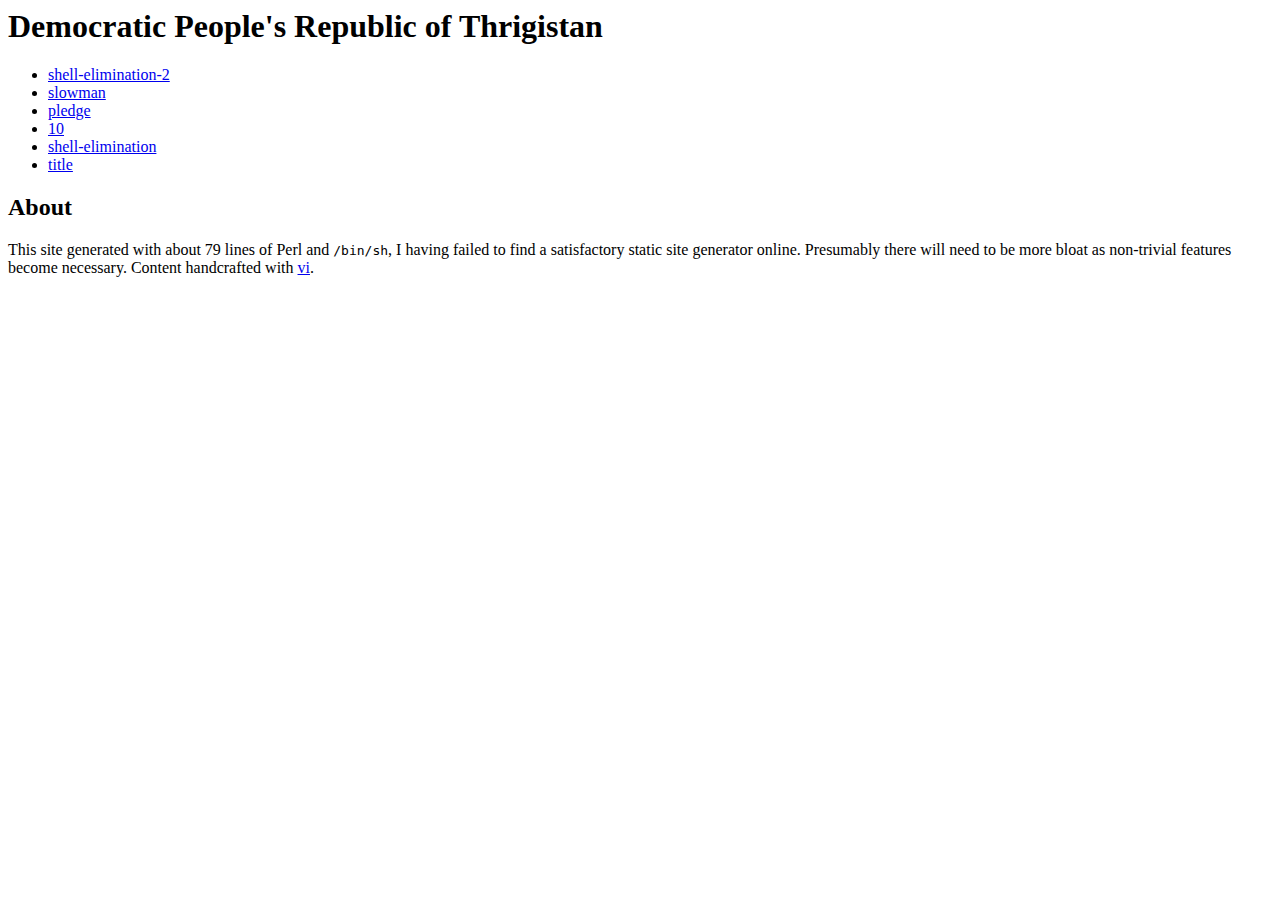
<file: index.html>
<html lang="en"><head><title>DPRT</title>
<link href="/etc/style.css" rel="stylesheet" type="text/css">
</head><body>
<h1>Democratic People&#39;s Republic of Thrigistan</h1>

<ul>
<li><a href="2022/07/28/shell-elimination-2.html">shell-elimination-2</a></li>
<li><a href="2022/07/18/slowman.html">slowman</a></li>
<li><a href="2022/07/16/pledge.html">pledge</a></li>
<li><a href="2022/07/14/10.html">10</a></li>
<li><a href="2022/07/13/shell-elimination.html">shell-elimination</a></li>
<li><a href="2022/07/12/title.html">title</a></li>
</ul>

<h2>About</h2>

<p>This site generated with about 79 lines of Perl and <code>/bin/sh</code>, I having
failed to find a satisfactory static site generator online. Presumably
there will need to be more bloat as non-trivial features become
necessary. Content handcrafted with <a href="https://github.com/thrig/vi">vi</a>.</p>
</body></html>
</file>
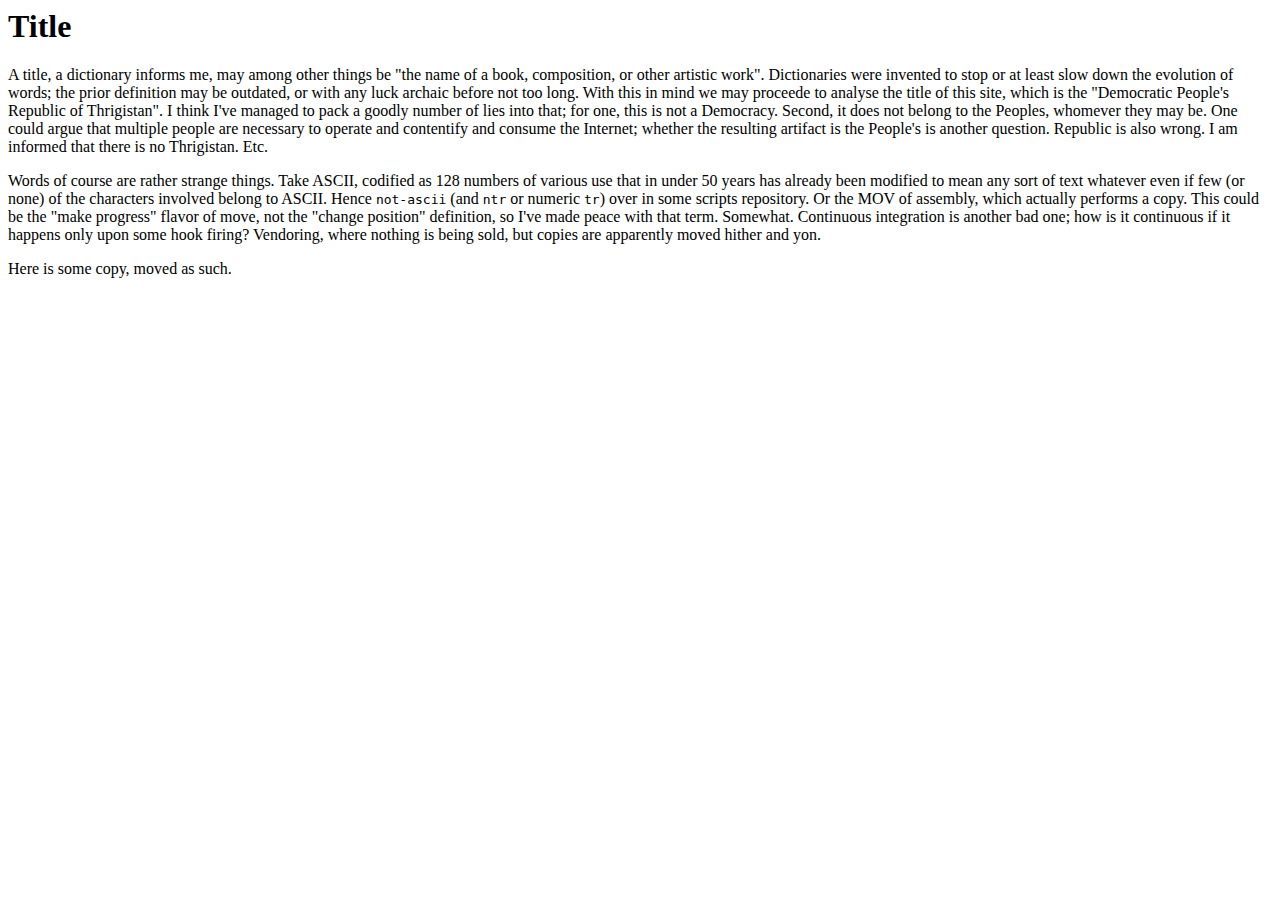
<file: 2022/07/12/title.html>
<html lang="en"><head><title>title</title>
<link href="file:///Users/jmates/co/dprt/publish/etc/style.css" rel="stylesheet" type="text/css">
</head><body>
<h1>Title</h1>

<p>A title, a dictionary informs me, may among other things be &quot;the name of
a book, composition, or other artistic work&quot;. Dictionaries were invented
to stop or at least slow down the evolution of words; the prior
definition may be outdated, or with any luck archaic before not too
long. With this in mind we may proceede to analyse the title of this
site, which is the &quot;Democratic People&#39;s Republic of Thrigistan&quot;. I think
I&#39;ve managed to pack a goodly number of lies into that; for one, this is
not a Democracy. Second, it does not belong to the Peoples, whomever
they may be. One could argue that multiple people are necessary to
operate and contentify and consume the Internet; whether the resulting
artifact is the People&#39;s is another question. Republic is also wrong. I
am informed that there is no Thrigistan. Etc.</p>

<p>Words of course are rather strange things. Take ASCII, codified as 128
numbers of various use that in under 50 years has already been modified
to mean any sort of text whatever even if few (or none) of the
characters involved belong to ASCII. Hence <code>not-ascii</code> (and <code>ntr</code> or
numeric <code>tr</code>) over in some scripts repository. Or the MOV of assembly,
which actually performs a copy. This could be the &quot;make progress&quot; flavor
of move, not the &quot;change position&quot; definition, so I&#39;ve made peace with
that term. Somewhat. Continuous integration is another bad one; how is
it continuous if it happens only upon some hook firing? Vendoring, where
nothing is being sold, but copies are apparently moved hither and yon.</p>

<p>Here is some copy, moved as such.</p>
</body></html>
</file>
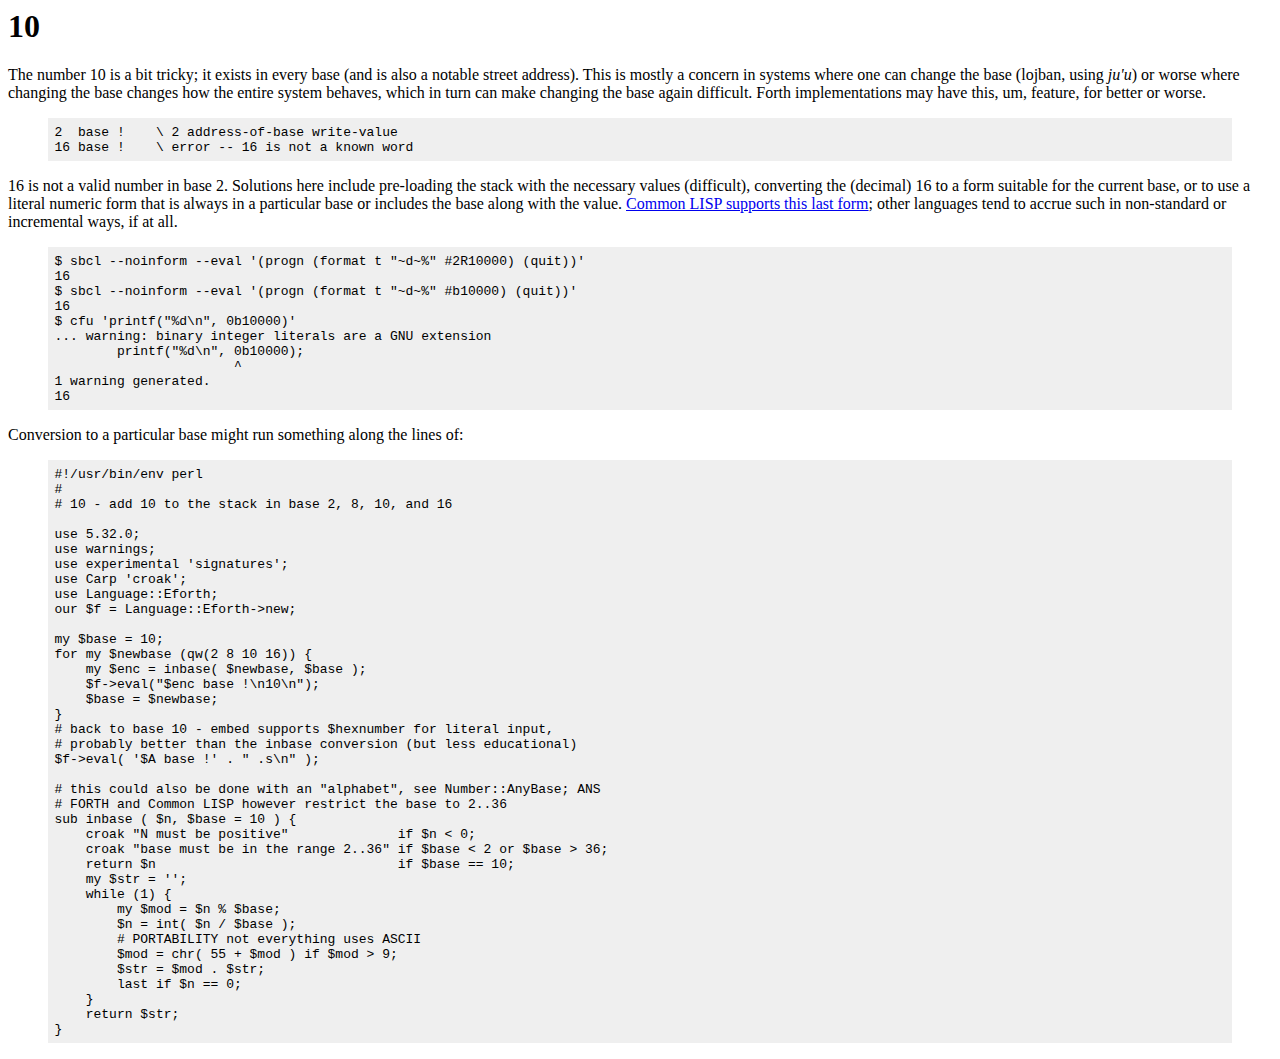
<file: 2022/07/14/10.html>
<html lang="en"><head><title>DPRT/10</title>
<link href="/etc/style.css" rel="stylesheet" type="text/css">
</head><body>
<h1>10</h1>

<p>The number 10 is a bit tricky; it exists in every base (and is also a
notable street address). This is mostly a concern in systems where one
can change the base (lojban, using <em>ju&#39;u</em>) or worse where changing the
base changes how the entire system behaves, which in turn can make
changing the base again difficult. Forth implementations may have this,
um, feature, for better or worse.</p>

<blockquote><pre><code>2  base !    \ 2 address-of-base write-value
16 base !    \ error -- 16 is not a known word
</code></pre></blockquote>

<p>16 is not a valid number in base 2. Solutions here include pre-loading
the stack with the necessary values (difficult), converting the
(decimal) 16 to a form suitable for the current base, or to use a
literal numeric form that is always in a particular base or includes the
base along with the value. <a href="https://gigamonkeys.com/book/numbers-characters-and-strings.html">Common LISP supports this last
form</a>;
other languages tend to accrue such in non-standard or incremental ways,
if at all.</p>

<blockquote><pre><code>$ sbcl --noinform --eval &#39;(progn (format t &quot;~d~%&quot; #2R10000) (quit))&#39;
16
$ sbcl --noinform --eval &#39;(progn (format t &quot;~d~%&quot; #b10000) (quit))&#39;
16
$ cfu &#39;printf(&quot;%d\n&quot;, 0b10000)&#39;
... warning: binary integer literals are a GNU extension
        printf(&quot;%d\n&quot;, 0b10000);
                       ^
1 warning generated.
16
</code></pre></blockquote>

<p>Conversion to a particular base might run something along the lines of:</p>

<blockquote><pre><code>#!/usr/bin/env perl
#
# 10 - add 10 to the stack in base 2, 8, 10, and 16

use 5.32.0;
use warnings;
use experimental &#39;signatures&#39;;
use Carp &#39;croak&#39;;
use Language::Eforth;
our $f = Language::Eforth-&gt;new;

my $base = 10;
for my $newbase (qw(2 8 10 16)) {
    my $enc = inbase( $newbase, $base );
    $f-&gt;eval(&quot;$enc base !\n10\n&quot;);
    $base = $newbase;
}
# back to base 10 - embed supports $hexnumber for literal input,
# probably better than the inbase conversion (but less educational)
$f-&gt;eval( &#39;$A base !&#39; . &quot; .s\n&quot; );

# this could also be done with an &quot;alphabet&quot;, see Number::AnyBase; ANS
# FORTH and Common LISP however restrict the base to 2..36
sub inbase ( $n, $base = 10 ) {
    croak &quot;N must be positive&quot;              if $n &lt; 0;
    croak &quot;base must be in the range 2..36&quot; if $base &lt; 2 or $base &gt; 36;
    return $n                               if $base == 10;
    my $str = &#39;&#39;;
    while (1) {
        my $mod = $n % $base;
        $n = int( $n / $base );
        # PORTABILITY not everything uses ASCII
        $mod = chr( 55 + $mod ) if $mod &gt; 9;
        $str = $mod . $str;
        last if $n == 0;
    }
    return $str;
}
</code></pre></blockquote>
</body></html>
</file>
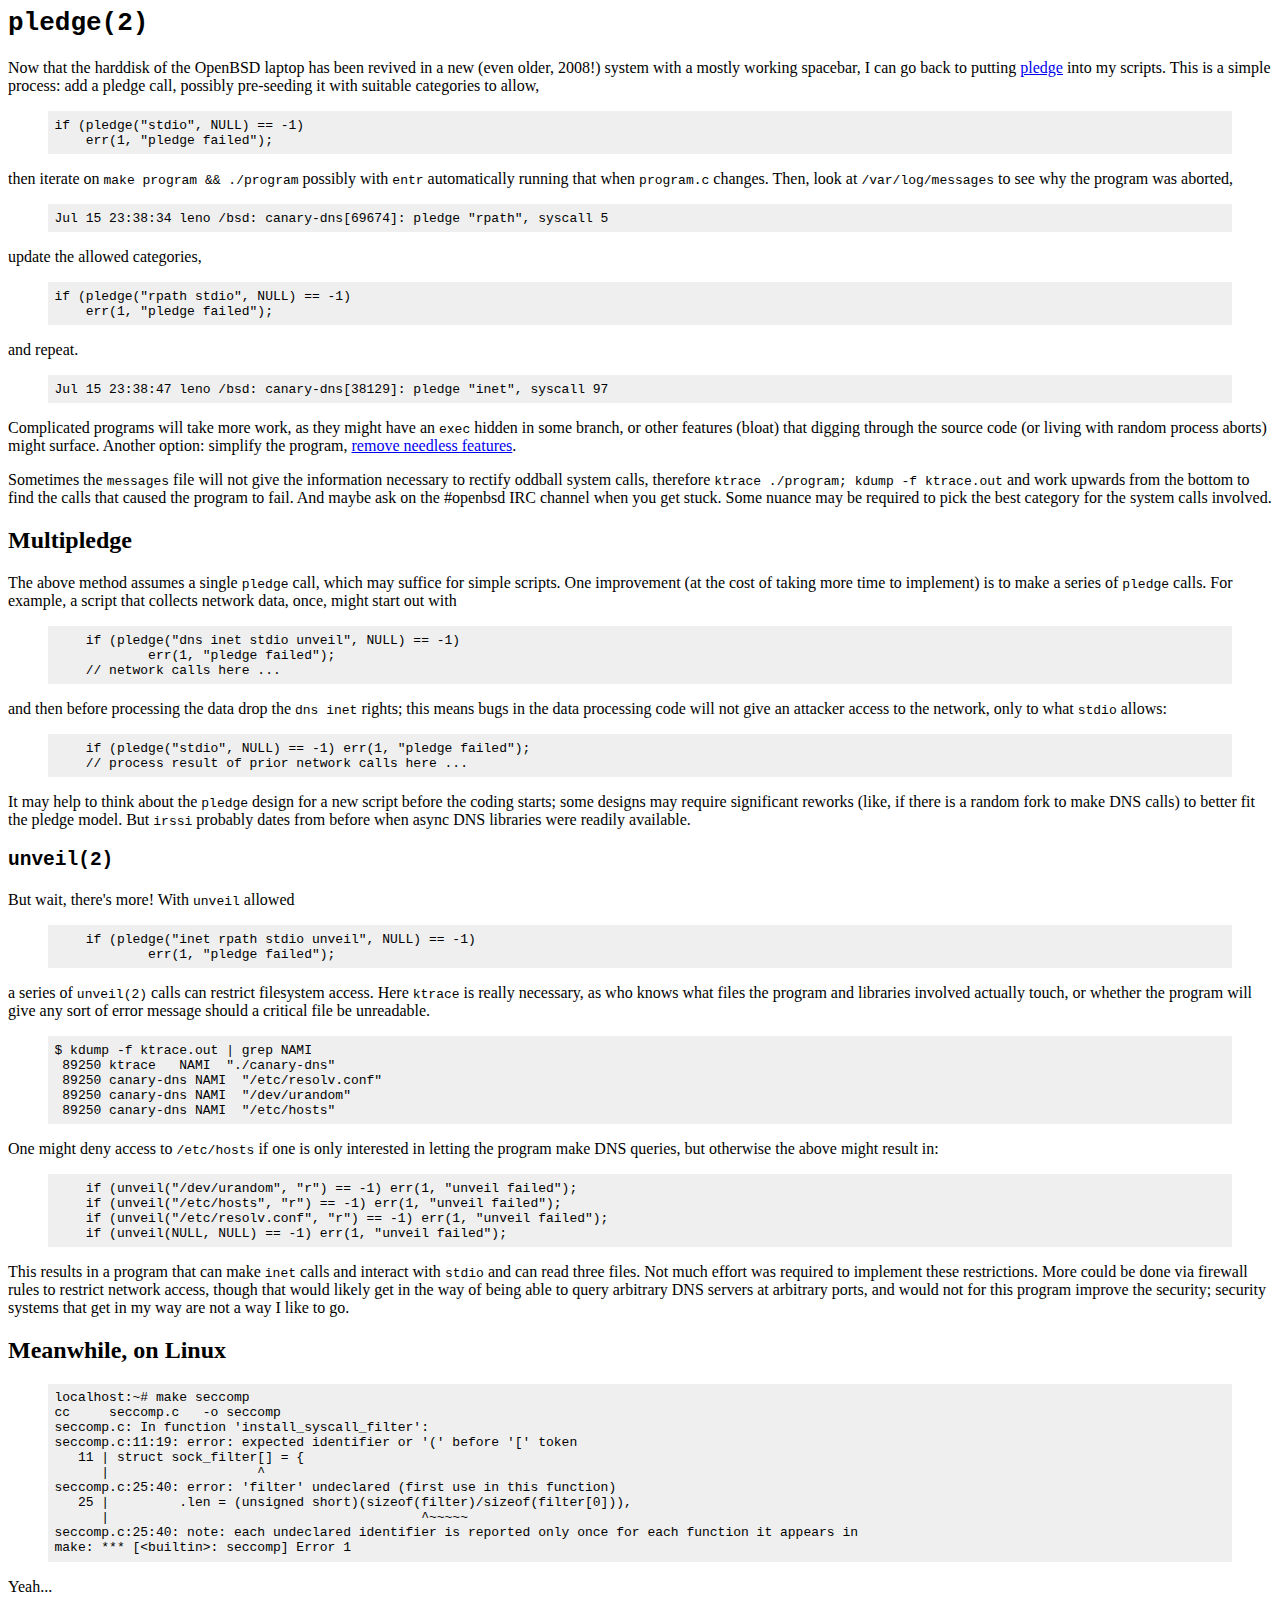
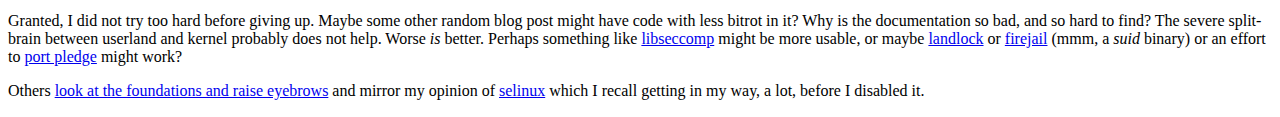
<file: 2022/07/16/pledge.html>
<html lang="en"><head><title>DPRT/pledge</title>
<link href="/etc/style.css" rel="stylesheet" type="text/css">
</head><body>
<h1><code>pledge(2)</code></h1>

<p>Now that the harddisk of the OpenBSD laptop has been revived in a new
(even older, 2008!) system with a mostly working spacebar, I can go back
to putting <a href="http://man.openbsd.org/man2/pledge.2">pledge</a> into my
scripts. This is a simple process: add a pledge call, possibly
pre-seeding it with suitable categories to allow,</p>

<blockquote><pre><code>if (pledge(&quot;stdio&quot;, NULL) == -1)
    err(1, &quot;pledge failed&quot;);
</code></pre></blockquote>

<p>then iterate on <code>make program &amp;&amp; ./program</code> possibly with <code>entr</code>
automatically running that when <code>program.c</code> changes. Then, look at
<code>/var/log/messages</code> to see why the program was aborted,</p>

<blockquote><pre><code>Jul 15 23:38:34 leno /bsd: canary-dns[69674]: pledge &quot;rpath&quot;, syscall 5
</code></pre></blockquote>

<p>update the allowed categories,</p>

<blockquote><pre><code>if (pledge(&quot;rpath stdio&quot;, NULL) == -1)
    err(1, &quot;pledge failed&quot;);
</code></pre></blockquote>

<p>and repeat.</p>

<blockquote><pre><code>Jul 15 23:38:47 leno /bsd: canary-dns[38129]: pledge &quot;inet&quot;, syscall 97
</code></pre></blockquote>

<p>Complicated programs will take more work, as they might have an <code>exec</code>
hidden in some branch, or other features (bloat) that digging through
the source code (or living with random process aborts) might surface.
Another option: simplify the program, <a href="https://github.com/thrig/rogue36/commit/863bf87f38f6f19dce66bd818f328c767e972340">remove needless
features</a>.</p>

<p>Sometimes the <code>messages</code> file will not give the information necessary to
rectify oddball system calls, therefore <code>ktrace ./program; kdump -f
ktrace.out</code> and work upwards from the bottom to find the calls that
caused the program to fail. And maybe ask on the #openbsd IRC channel
when you get stuck. Some nuance may be required to pick the best
category for the system calls involved.</p>

<h2>Multipledge</h2>

<p>The above method assumes a single <code>pledge</code> call, which may suffice for
simple scripts. One improvement (at the cost of taking more time to
implement) is to make a series of <code>pledge</code> calls. For example, a script
that collects network data, once, might start out with</p>

<blockquote><pre><code>    if (pledge(&quot;dns inet stdio unveil&quot;, NULL) == -1)
            err(1, &quot;pledge failed&quot;);
    // network calls here ...
</code></pre></blockquote>

<p>and then before processing the data drop the <code>dns inet</code> rights; this
means bugs in the data processing code will not give an attacker access
to the network, only to what <code>stdio</code> allows:</p>

<blockquote><pre><code>    if (pledge(&quot;stdio&quot;, NULL) == -1) err(1, &quot;pledge failed&quot;);
    // process result of prior network calls here ...
</code></pre></blockquote>

<p>It may help to think about the <code>pledge</code> design for a new script before
the coding starts; some designs may require significant reworks (like,
if there is a random fork to make DNS calls) to better fit the pledge
model. But <code>irssi</code> probably dates from before when async DNS libraries
were readily available.</p>

<h2><code>unveil(2)</code></h2>

<p>But wait, there&#39;s more! With <code>unveil</code> allowed</p>

<blockquote><pre><code>    if (pledge(&quot;inet rpath stdio unveil&quot;, NULL) == -1)
            err(1, &quot;pledge failed&quot;);
</code></pre></blockquote>

<p>a series of <code>unveil(2)</code> calls can restrict filesystem access. Here
<code>ktrace</code> is really necessary, as who knows what files the program and
libraries involved actually touch, or whether the program will give any
sort of error message should a critical file be unreadable.</p>

<blockquote><pre><code>$ kdump -f ktrace.out | grep NAMI
 89250 ktrace   NAMI  &quot;./canary-dns&quot;
 89250 canary-dns NAMI  &quot;/etc/resolv.conf&quot;
 89250 canary-dns NAMI  &quot;/dev/urandom&quot;
 89250 canary-dns NAMI  &quot;/etc/hosts&quot;
</code></pre></blockquote>

<p>One might deny access to <code>/etc/hosts</code> if one is only interested in
letting the program make DNS queries, but otherwise the above might
result in:</p>

<blockquote><pre><code>    if (unveil(&quot;/dev/urandom&quot;, &quot;r&quot;) == -1) err(1, &quot;unveil failed&quot;);
    if (unveil(&quot;/etc/hosts&quot;, &quot;r&quot;) == -1) err(1, &quot;unveil failed&quot;);
    if (unveil(&quot;/etc/resolv.conf&quot;, &quot;r&quot;) == -1) err(1, &quot;unveil failed&quot;);
    if (unveil(NULL, NULL) == -1) err(1, &quot;unveil failed&quot;);
</code></pre></blockquote>

<p>This results in a program that can make <code>inet</code> calls and interact with
<code>stdio</code> and can read three files. Not much effort was required to
implement these restrictions. More could be done via firewall rules to
restrict network access, though that would likely get in the way of
being able to query arbitrary DNS servers at arbitrary ports, and would
not for this program improve the security; security systems that get in
my way are not a way I like to go.</p>

<h2>Meanwhile, on Linux</h2>

<blockquote><pre><code>localhost:~# make seccomp
cc     seccomp.c   -o seccomp
seccomp.c: In function &#39;install_syscall_filter&#39;:
seccomp.c:11:19: error: expected identifier or &#39;(&#39; before &#39;[&#39; token
   11 | struct sock_filter[] = {
      |                   ^
seccomp.c:25:40: error: &#39;filter&#39; undeclared (first use in this function)
   25 |         .len = (unsigned short)(sizeof(filter)/sizeof(filter[0])),
      |                                        ^~~~~~
seccomp.c:25:40: note: each undeclared identifier is reported only once for each function it appears in
make: *** [&lt;builtin&gt;: seccomp] Error 1
</code></pre></blockquote>

<p>Yeah...</p>

<p>Granted, I did not try too hard before giving up. Maybe some other
random blog post might have code with less bitrot in it? Why is the
documentation so bad, and so hard to find? The severe split-brain
between userland and kernel probably does not help. Worse <em>is</em> better.
Perhaps something like
<a href="https://github.com/seccomp/libseccomp">libseccomp</a> might be more
usable, or maybe
<a href="https://www.kernel.org/doc/html/latest/userspace-api/landlock.html">landlock</a>
or <a href="https://wiki.archlinux.org/title/Firejail">firejail</a> (mmm, a <em>suid</em>
binary) or an effort to <a href="http://justine.lol/pledge/">port pledge</a>
might work?</p>

<p>Others <a href="https://blog.habets.se/2022/03/seccomp-unsafe-at-any-speed.html">look at the foundations and raise eyebrows</a>
and mirror my opinion of
<a href="https://www.ctrl.blog/entry/selinux-unmanageable.html">selinux</a> which I
recall getting in my way, a lot, before I disabled it.</p>
</body></html>
</file>
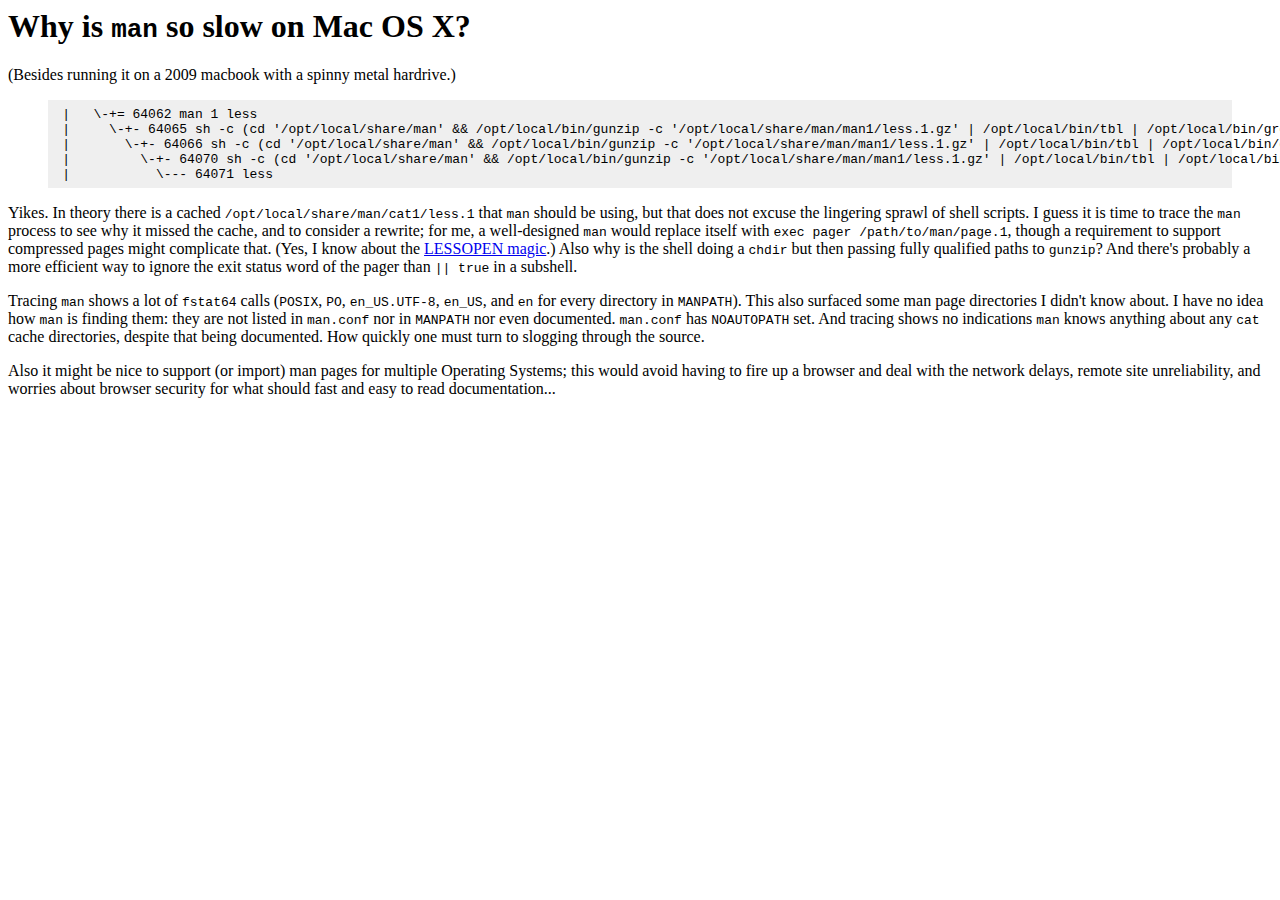
<file: 2022/07/18/slowman.html>
<html lang="en"><head><title>DPRT/slowman</title>
<link href="/etc/style.css" rel="stylesheet" type="text/css">
</head><body>
<h1>Why is <code>man</code> so slow on Mac OS X?</h1>

<p>(Besides running it on a 2009 macbook with a spinny metal hardrive.)</p>

<blockquote><pre><code> |   \-+= 64062 man 1 less
 |     \-+- 64065 sh -c (cd &#39;/opt/local/share/man&#39; &amp;&amp; /opt/local/bin/gunzip -c &#39;/opt/local/share/man/man1/less.1.gz&#39; | /opt/local/bin/tbl | /opt/local/bin/groff -P-c -Wall -mtty-char -Tascii -mandoc -c | (less || true))
 |       \-+- 64066 sh -c (cd &#39;/opt/local/share/man&#39; &amp;&amp; /opt/local/bin/gunzip -c &#39;/opt/local/share/man/man1/less.1.gz&#39; | /opt/local/bin/tbl | /opt/local/bin/groff -P-c -Wall -mtty-char -Tascii -mandoc -c | (less || true))
 |         \-+- 64070 sh -c (cd &#39;/opt/local/share/man&#39; &amp;&amp; /opt/local/bin/gunzip -c &#39;/opt/local/share/man/man1/less.1.gz&#39; | /opt/local/bin/tbl | /opt/local/bin/groff -P-c -Wall -mtty-char -Tascii -mandoc -c | (less || true))
 |           \--- 64071 less
</code></pre></blockquote>

<p>Yikes. In theory there is a cached <code>/opt/local/share/man/cat1/less.1</code>
that <code>man</code> should be using, but that does not excuse the lingering
sprawl of shell scripts. I guess it is time to trace the <code>man</code> process
to see why it missed the cache, and to consider a rewrite; for me, a
well-designed <code>man</code> would replace itself with <code>exec pager
/path/to/man/page.1</code>, though a requirement to support compressed pages
might complicate that. (Yes, I know about the <a href="https://seclists.org/fulldisclosure/2014/Nov/74">LESSOPEN
magic</a>.) Also why is
the shell doing a <code>chdir</code> but then passing fully qualified paths to
<code>gunzip</code>? And there&#39;s probably a more efficient way to ignore the exit
status word of the pager than <code>|| true</code> in a subshell.</p>

<p>Tracing <code>man</code> shows a lot of <code>fstat64</code> calls (<code>POSIX</code>, <code>PO</code>,
<code>en_US.UTF-8</code>, <code>en_US</code>, and <code>en</code> for every directory in <code>MANPATH</code>). This
also surfaced some man page directories I didn&#39;t know about. I have no
idea how <code>man</code> is finding them: they are not listed in <code>man.conf</code> nor in
<code>MANPATH</code> nor even documented. <code>man.conf</code> has <code>NOAUTOPATH</code> set. And
tracing shows no indications <code>man</code> knows anything about any <code>cat</code> cache
directories, despite that being documented. How quickly one must turn to
slogging through the source.</p>

<p>Also it might be nice to support (or import) man pages for multiple
Operating Systems; this would avoid having to fire up a browser and deal
with the network delays, remote site unreliability, and worries about
browser security for what should fast and easy to read documentation...</p>
</body></html>
</file>
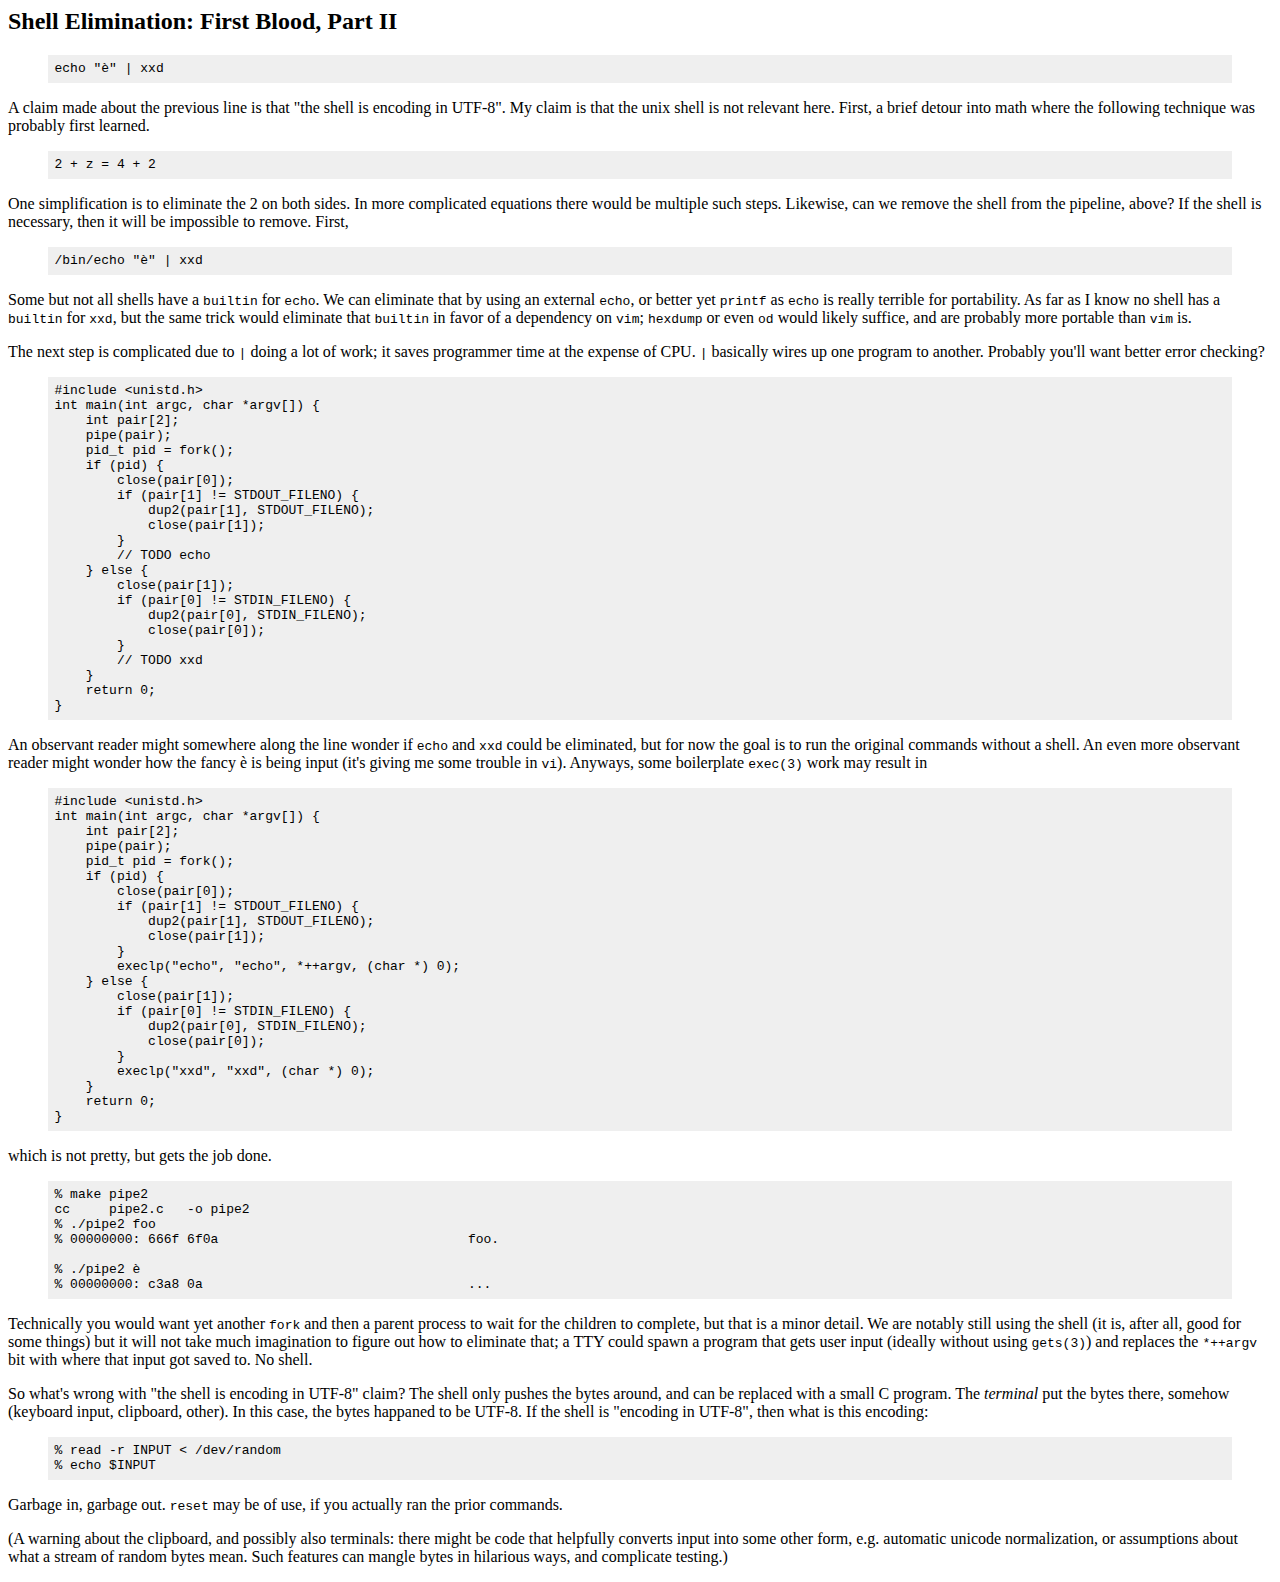
<file: 2022/07/28/shell-elimination-2.html>
<html lang="en"><head><title>DPRT/shell-elimination-2</title>
<link href="/etc/style.css" rel="stylesheet" type="text/css">
</head><body>
<h2>Shell Elimination: First Blood, Part II</h2>

<blockquote><pre><code>echo &quot;è&quot; | xxd
</code></pre></blockquote>

<p>A claim made about the previous line is that &quot;the shell is encoding in
UTF-8&quot;. My claim is that the unix shell is not relevant here. First, a
brief detour into math where the following technique was probably
first learned.</p>

<blockquote><pre><code>2 + z = 4 + 2
</code></pre></blockquote>

<p>One simplification is to eliminate the 2 on both sides. In more
complicated equations there would be multiple such steps. Likewise, can
we remove the shell from the pipeline, above? If the shell is necessary,
then it will be impossible to remove. First,</p>

<blockquote><pre><code>/bin/echo &quot;è&quot; | xxd
</code></pre></blockquote>

<p>Some but not all shells have a <code>builtin</code> for <code>echo</code>. We can eliminate
that by using an external <code>echo</code>, or better yet <code>printf</code> as <code>echo</code> is
really terrible for portability. As far as I know no shell has a
<code>builtin</code> for <code>xxd</code>, but the same trick would eliminate that <code>builtin</code>
in favor of a dependency on <code>vim</code>; <code>hexdump</code> or even <code>od</code> would likely
suffice, and are probably more portable than <code>vim</code> is.</p>

<p>The next step is complicated due to <code>|</code> doing a lot of work; it saves
programmer time at the expense of CPU. <code>|</code> basically wires up one
program to another. Probably you&#39;ll want better error checking?</p>

<blockquote><pre><code>#include &lt;unistd.h&gt;
int main(int argc, char *argv[]) {
    int pair[2];
    pipe(pair);
    pid_t pid = fork();
    if (pid) {
        close(pair[0]);
        if (pair[1] != STDOUT_FILENO) {
            dup2(pair[1], STDOUT_FILENO);
            close(pair[1]);
        }
        // TODO echo
    } else {
        close(pair[1]);
        if (pair[0] != STDIN_FILENO) {
            dup2(pair[0], STDIN_FILENO);
            close(pair[0]);
        }
        // TODO xxd
    }
    return 0;
}
</code></pre></blockquote>

<p>An observant reader might somewhere along the line wonder if <code>echo</code> and
<code>xxd</code> could be eliminated, but for now the goal is to run the original
commands without a shell. An even more observant reader might wonder how
the fancy è is being input (it&#39;s giving me some trouble in <code>vi</code>).
Anyways, some boilerplate <code>exec(3)</code> work may result in</p>

<blockquote><pre><code>#include &lt;unistd.h&gt;
int main(int argc, char *argv[]) {
    int pair[2];
    pipe(pair);
    pid_t pid = fork();
    if (pid) {
        close(pair[0]);
        if (pair[1] != STDOUT_FILENO) {
            dup2(pair[1], STDOUT_FILENO);
            close(pair[1]);
        }
        execlp(&quot;echo&quot;, &quot;echo&quot;, *++argv, (char *) 0);
    } else {
        close(pair[1]);
        if (pair[0] != STDIN_FILENO) {
            dup2(pair[0], STDIN_FILENO);
            close(pair[0]);
        }
        execlp(&quot;xxd&quot;, &quot;xxd&quot;, (char *) 0);
    }
    return 0;
}
</code></pre></blockquote>

<p>which is not pretty, but gets the job done.</p>

<blockquote><pre><code>% make pipe2
cc     pipe2.c   -o pipe2
% ./pipe2 foo
% 00000000: 666f 6f0a                                foo.

% ./pipe2 è
% 00000000: c3a8 0a                                  ...
</code></pre></blockquote>

<p>Technically you would want yet another <code>fork</code> and then a parent process
to wait for the children to complete, but that is a minor detail. We are
notably still using the shell (it is, after all, good for some things)
but it will not take much imagination to figure out how to eliminate
that; a TTY could spawn a program that gets user input (ideally without
using <code>gets(3)</code>) and replaces the <code>*++argv</code> bit with where that input
got saved to. No shell.</p>

<p>So what&#39;s wrong with &quot;the shell is encoding in UTF-8&quot; claim? The shell
only pushes the bytes around, and can be replaced with a small C
program. The <em>terminal</em> put the bytes there, somehow (keyboard input,
clipboard, other). In this case, the bytes happaned to be UTF-8. If the
shell is &quot;encoding in UTF-8&quot;, then what is this encoding:</p>

<blockquote><pre><code>% read -r INPUT &lt; /dev/random
% echo $INPUT
</code></pre></blockquote>

<p>Garbage in, garbage out. <code>reset</code> may be of use, if you actually ran the
prior commands.</p>

<p>(A warning about the clipboard, and possibly also terminals: there might
be code that helpfully converts input into some other form, e.g.
automatic unicode normalization, or assumptions about what a stream of
random bytes mean. Such features can mangle bytes in hilarious ways, and
complicate testing.)</p>
</body></html>
</file>
<file: etc/style.css>
pre {
background-color: #EFEFEF;
padding-top: 0.5em;
padding-bottom: 0.5em;
padding-left: 0.5em;
padding-right: 0.5em;
}
</file>
